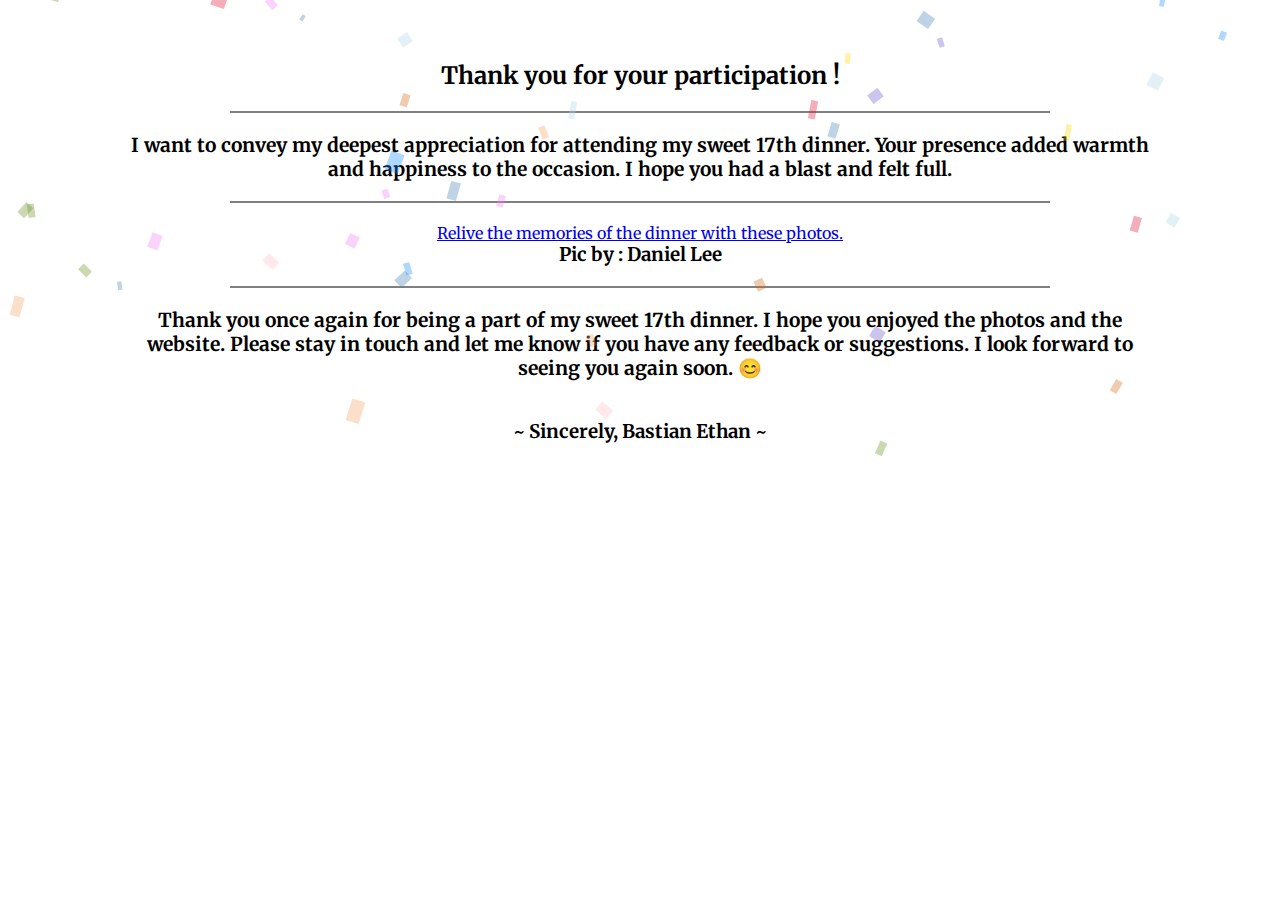
<file: index.html>
<!DOCTYPE html>
<html lang="en">
<head>
    <meta charset="UTF-8">
    <meta name="viewport" content="width=device-width, initial-scale=1.0">
    <title>INVITATION | Ethan's Birthday</title>
    

    <link rel="stylesheet" href="style.css">
    <script src="script.js"></script>
    <link rel="stylesheet" href="https://fonts.googleapis.com/css2?family=Material+Symbols+Outlined:opsz,wght,FILL,GRAD@24,400,0,0" />

    <style>
        .container-end {
            display: flex;
            justify-content: center;
            align-items: center;
            width: 80vw;
            height: max-content;
            flex-direction: column;
        }

        body {
            display: flex;
            justify-content: center;
            align-items: center;
            width: 100vw;
            height: max-content;
            flex-direction: column;
        }

        h2 , h1 , h3 , a{
            text-align: center;
        }
    </style>
</head>
<body>

    <div class="container-end">
        <br>
        <br>
        <br>
        <h1>Thank you for your participation !</h1>
        <br>
        <hr class="animated-line" style="border-width:0; color:gray; background-color:gray; width: 80%; height:2px;">
        <br>

        <h2>I want to convey my deepest appreciation for attending my sweet 17th dinner. Your presence added warmth and happiness to the occasion. I hope you had a blast and felt full.</h2>
        <br>
        <hr class="animated-line" style="border-width:0; color:gray; background-color:gray; width: 80%; height:2px;">
        <br>

        <a href="https://drive.google.com/drive/folders/1c7Xuk9ic-S7wBmuNobJHcfyoVOQKJkLW?usp=sharing">Relive the memories of the dinner with these photos.</a>
        <h3>Pic by : Daniel Lee</h3>

        <br>
        <hr class="animated-line" style="border-width:0; color:gray; background-color:gray; width: 80%; height:2px;">
        <br>
        
        <h2>Thank you once again for being a part of my sweet 17th dinner. I hope you enjoyed the photos and the website. Please stay in touch and let me know if you have any feedback or suggestions. I look forward to seeing you again soon. 😊</h2>

        <br>
        <br>

        <h3>~ Sincerely, Bastian Ethan ~</h3>

        <br>
        <br>
        <br>
        <br>
        <br>
        <br>

    </div>
    




</body>
</html>
</file>
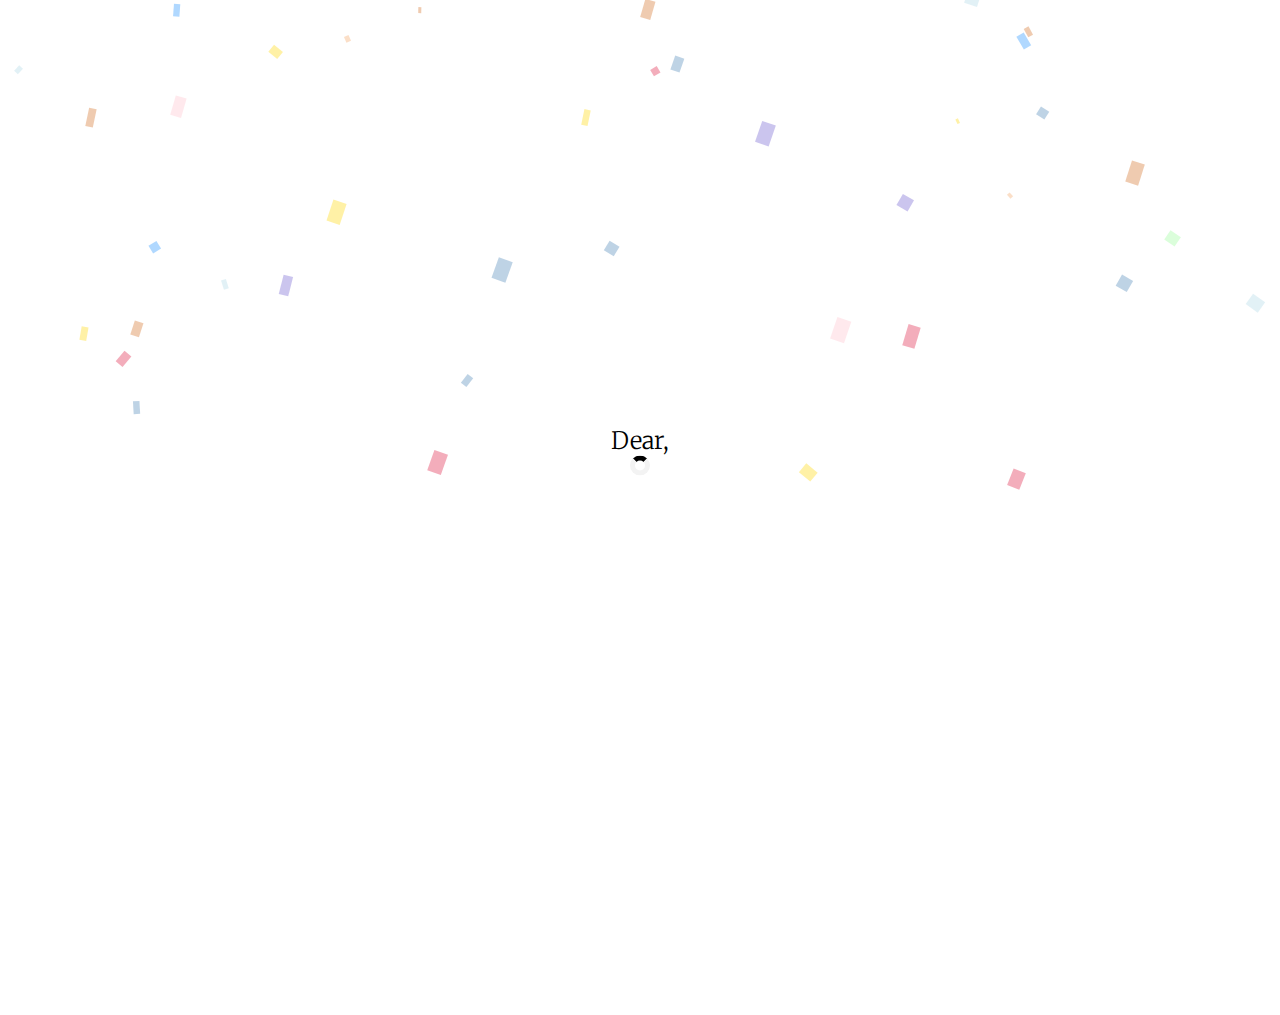
<file: index_inv.html>
<!DOCTYPE html>
<html lang="en">
<head>
    <meta charset="UTF-8">
    <meta name="viewport" content="width=device-width, initial-scale=1.0">
    <title>INVITATION | Ethan's Birthday</title>
    

    <link rel="stylesheet" href="style.css">
    <script src="script.js"></script>
    <link rel="stylesheet" href="https://fonts.googleapis.com/css2?family=Material+Symbols+Outlined:opsz,wght,FILL,GRAD@24,400,0,0" />
</head>
<body>
    
    <h1 class="alert-morethan440px">
        
        <span lang="en">For an optimal viewing experience, can you open it on your mobile device? Thank You!</span><br>
        <span lang="id">Untuk pengalaman melihat yang optimal, bisakah Anda membukanya di perangkat seluler Anda? Terima kasih! </span><br>
        <span lang="es">Para una experiencia de visualización óptima, ¿podría considerarlo abrir en su dispositivo móvil? ¡Gracias! </span><br>
        <span lang="hi">इष्टतम देखने के अनुभव के लिए, क्या आप कृपया इसे अपने मोबाइल डिवाइस पर खोलने पर विचार कर सकते हैं? धन्यवाद! </span><br>
        <span lang="ja">最適な閲覧体験のために、モバイルデバイスで開いていただけませんでしょうか？ ありがとうございます！ </span><br>
        <span lang="zh-CN">为了获得最佳的观看体验，您可以考虑在您的移动设备上打开它吗？ 谢谢！ </span><br>
        <span lang="zh-TW">為了獲得最佳的觀看體驗，您可以考慮在您的行動裝置上打開它嗎？ 謝謝！ </span><br>
        <span lang="fr">Pour une expérience visuelle optimale, pouvez-vous l'ouvrir sur votre appareil mobile ? Merci! </span>
    </h1>
       
    <div class="container">
        <!-- <canvas id="confetti-canvas"></canvas> -->
        <div class="greeter">
            <h2>Dear,</h2>
            <h1 class="greeting"></h1>
            <div class="loader"></div>
        </div>
        
        <div class="invitation">
            
            <h2>You have been invited to</h2>
            <h1>Ethan's<br>Birthday Dinner</h1>
            <hr class="animated-line" style="border-width:0; color:gray; background-color:gray; width: 100%; height:2px;">
            <h2>Date & Time</h2>
            <h1>17<sup style="font-size: 0.5em;">th</sup> February 2024</h1>
            <h3>6.00PM - Finish</h3>
            <hr class="animated-line" style="border-width:0; color:gray; background-color:gray; width: 100%; height:2px;">

            <h2>Dresscode</h2>
            <h1 style="background-color: lightskyblue; color: white;">White shirt</h1>
            <h1 style="background-color: white; color: lightskyblue;">Blue Jeans</h1>

            <hr class="animated-line" style="border-width:0; color:gray; background-color:gray; width: 100%; height:2px;">

            <h2>Location</h2>
            <h1>THE 1O1 Palembang Rajawali</h1>
            <br>
            <div class="location"> 
                <iframe src="https://www.google.com/maps/embed?pb=!1m18!1m12!1m3!1d3984.4514188408675!2d104.76198987570109!3d-2.9721558397942847!2m3!1f0!2f0!3f0!3m2!1i1024!2i768!4f13.1!3m3!1m2!1s0x2e3b766df1880a15%3A0x82c3343c527dd297!2sTHE%201O1%20Palembang%20Rajawali!5e0!3m2!1sen!2sid!4v1707315679262!5m2!1sen!2sid" width="100%" height="100%" style="border:2px solid black; border-radius: 16px;" allowfullscreen="" loading="lazy" referrerpolicy="no-referrer-when-downgrade"></iframe>
            </div>
            <br>

            <hr class="animated-line" style="border-width:0; color:gray; background-color:gray; width: 100%; height:2px;">

            <br>

            <h3 class="closing">Join us for a celebration filled with joy, laughter, and cherished moments as we come together to make this moments unforgettable! Your presence is greatly awaited!</h3>

            <br>
            <hr class="animated-line" style="border-width:0; color:gray; background-color:gray; width: 100%; height:2px;">
            <br>
            
            <h3 class="closing-2">Please confirm your attendace here!</h3>
            
            <a href="https://forms.gle/o42fTXPqiXXxMQwH7">
                <p class="closing-2">Clicking this button will direct you to the related form.</p>
            </a>
            <br>
            <br>
            

            <button id="scrollBtn"><span class="material-symbols-outlined">
                expand_more
                </span></button>
            
            
            
        </div>
    </div>

</body>
</html>
</file>
<file: style.css>
@import url('https://fonts.googleapis.com/css2?family=Merriweather:ital,wght@0,300;0,400;0,700;0,900;1,300;1,400;1,700;1,900&display=swap');

* {
    margin: 0;
    padding: 0;
    font-family: 'Merriweather', serif;
}

h1 {
    font-size: x-large;
}

h2 {
    font-size: larger;
}

body {
    display: flex;
    justify-content: center;
}

.alert-morethan440px {
    display: none;
}

.container {
    display: flex;
    max-width: 90vw;
    justify-content: center;
}

.container .greeter {
    display: flex;
    flex-direction: column;
    align-items: center;
    position: absolute;
    width: 40vw;
    top: 50%;
    left: 50%;
    transform: translate(-50%, -50%);

    transition: all 1s ease-out;
}

.container .greeter h1 {
    font-size: xx-large;
}

.container .greeter h2{
    font-size: x-large;
}

.greeter  h1, h2 {
    margin: 0;
}

.container .greeter h2 {
    font-weight: 300;
}

.container .greeter h1 {
    font-weight: 500;
    text-align: center;
}

.container .invitation {
    position: absolute;
    transition: all 1s ease-in;
    opacity: 0;
    width: 90vw;
    display: flex;
    flex-direction: column;
    align-items: center;
}

.container .invitation h2 {
    font-weight: 300;
    text-align: center;
    margin-top: 3rem;
}

.container .invitation h1 {
    font-weight: 500;
    text-align: center;
}

.container .invitation .location {
    width: 87vw;
    height: 30vh;

    padding-bottom: 1vh;
    
}

.container .invitation button {
    margin-top: 2px;
    width: max-content;
    height: max-content;
    border-radius: 10px;
    background-color: white;
    padding: 7.5px 20px;
}

@media (aspect-ratio: 10000/1) {
    h1.alert-morethan440px {
        display: flex;
        position: absolute;
        top: 50%;
        left: 50%;
        transform: translate(-50%, -50%);
        flex-direction: column;
        font-size: 16pt;
        font-weight: 300;
        text-align: center;
    }

    .container {
        display: none;
    }
}

.loader {
    border: 5px solid #f3f3f3;
    border-radius: 50%;
    border-top: 5px solid #000000;
    width: 10px;
    height: 10px;
    animation: spin 1.5s linear infinite;
}

@keyframes spin {
    0% { transform: rotate(0deg); }
    100% { transform: rotate(360deg); }
}

.closing {
    text-align: center;
    font-weight: 400;
}

.closing-2 {
    text-align: center;
}

.animated-line {
    width: 0;
    border: 0;
    border-top: 2px solid gray;
    background-color: gray;
    animation: expand 2s ease-in-out forwards;
    animation-delay: 1.5s;
}

@keyframes expand {
0% {
    width: 0;
    margin-left: 50%;
    margin-right: 50%;
}
100% {
    width: 100%;
    margin-left: 0;
    margin-right: 0;
}
}

#myIframe {
    visibility: hidden;
    opacity: 0;
    transition: opacity 2s;
  }

  @keyframes appear {
    0% { opacity: 0; }
    100% { opacity: 1; }
  }

  #scrollBtn {
    position: fixed;
    bottom: 20px;
    right: 20px;
    background-color: #0000008e;
    color: #fff;
    border: none;
    border-radius: 50%;
    width: 50px;
    height: 50px;
    display: flex;
    justify-content: center;
    align-items: center;
    font-size: 20px;
    animation: appear 2s forwards;
    animation-delay: 2s;
  }

  #confetti-canvas {
    position: fixed;
    top: 0;
    left: 0;
    width: 100%;
    height: 100%;
    pointer-events: none;
    z-index: 5;
}
</file>
